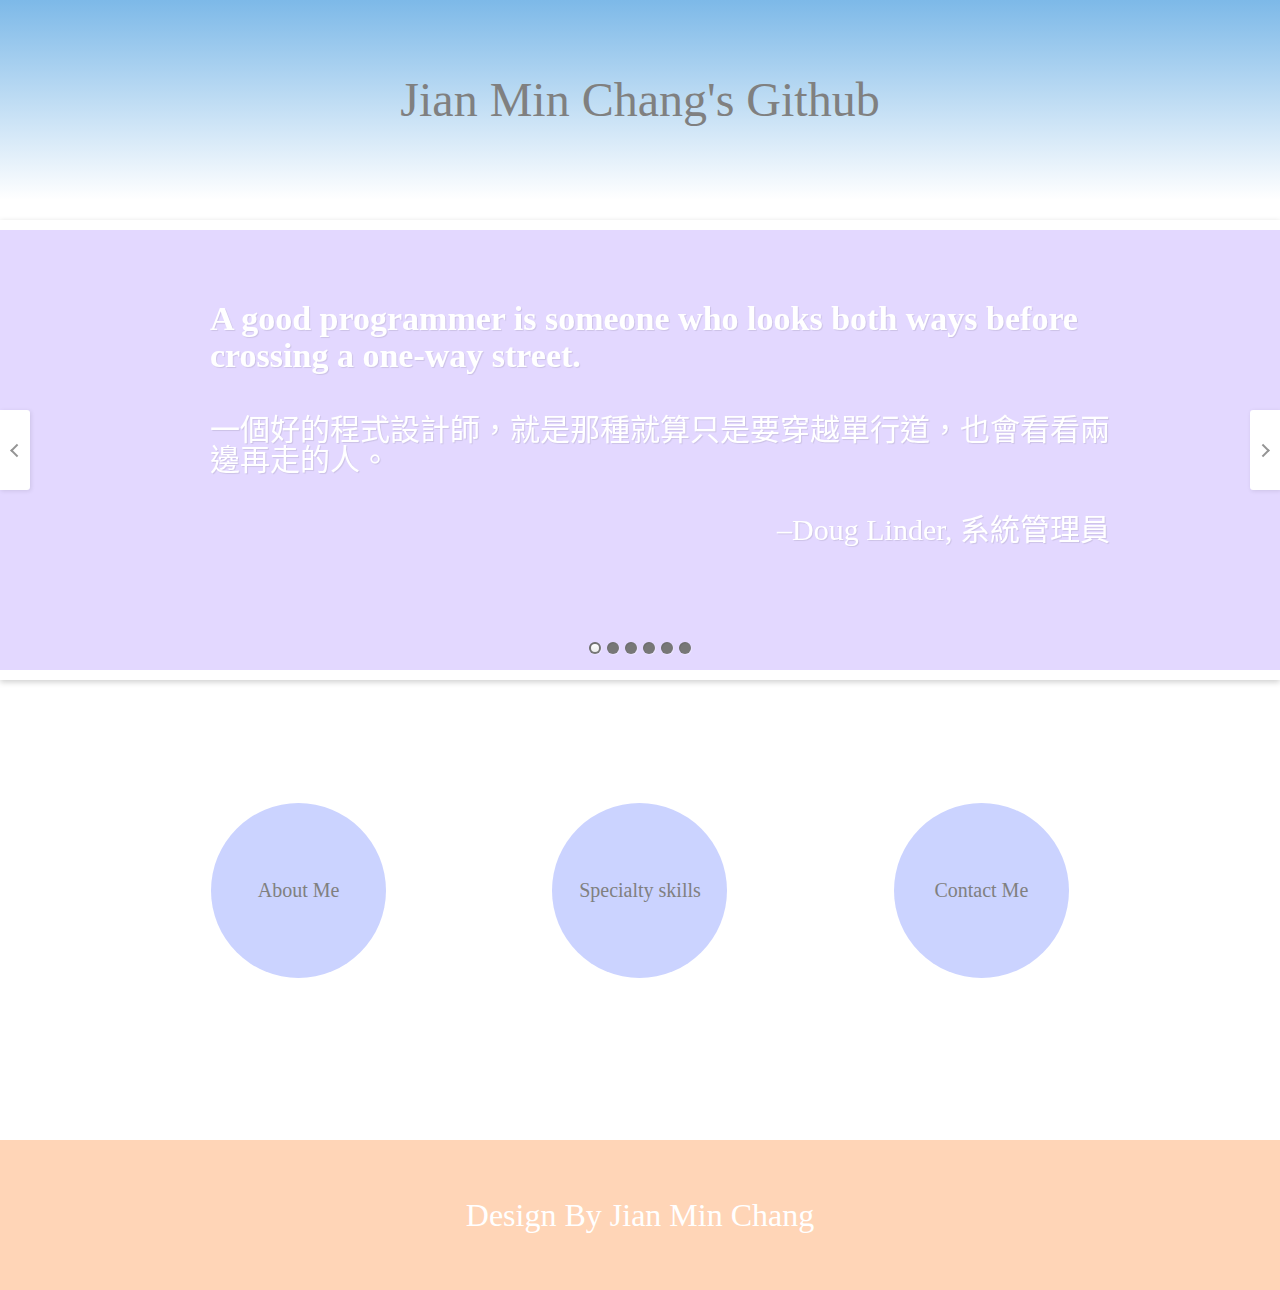
<file: index.html>
﻿<!DOCTYPE html>
<html lang="zh-tw">
<head>
<meta http-equiv="Content-Type" content="text/html; charset=utf-8"/>
    <title>Jian Min Chang's Github</title>
    <link href="css/ResetCSS.css" rel="stylesheet" />
    <link href="css/index.css" rel="stylesheet" />
    <script src="javascript/jquery-1.10.1.min.js"></script>

    <meta name="viewport" content="width=device-width,initial-scale=1.0, user-scalable=yes"/>
    
    <meta name="apple-mobile-web-app-capable" content="yes" />
    <meta name="apple-mobile-web-app-status-bar-style" content="black" />

    <script src="jmpress/js/jmpress.min.js"></script>
    <script src="jmpress/js/jquery.jmslideshow.js"></script>
    <link href="jmpress/css/style_alt.css" rel="stylesheet" />
    <script>
        $(function () {
            $('#jms-slideshow').jmslideshow({
                animation: { transitionDuration: '1s' },
                viewPort: {
                    height: 400,
                    width: 960,
                    maxScale: 1
                },
                fullscreen: true,
                hash: { use: false },
                mouse: { clickSelects: true },
                keyboard: { use: false },
                animation: { transitionDuration: '1s' },
                autoplay: true,
                bgColorSpeed: '1s',
                arrows: true,
                interval: 8000,
            });



        });

    </script>


</head>
<body>
    <header id="header">
        <div id="headercontent" class="box-size-border">
            Jian Min Chang's Github
        </div>
    </header>
    <article id="Content">
        <div id="showpic"  class="jms-slideshow" >
            
            <section id="jms-slideshow" class="jms-slideshow">





                <div class="step" data-color="color-1" data-x="1000" data-y="1000" data-scale="0.2" >
                    <div class="jms-content">
                        <h3>A good programmer is someone who looks both ways before crossing a one-way street. </h3>
                        <p>一個好的程式設計師，就是那種就算只是要穿越單行道，也會看看兩邊再走的人。</p>
                        <p class="text-align-right">–Doug Linder, 系統管理員</p>
                    </div>
                    
                </div>

                <div class="step" data-color="color-2" data-x="2000" data-y="1000"  data-rotate="-20">
                    <div class="jms-content" >
                        <h3>If builders built buildings the way programmers wrote programs, then the first woodpecker that came along would destroy civilization.</h3>
                        <p>如果建設者以開發員寫程式的方法建造建築物，走過來的第一頭啄木鳥會摧毀整個文明。</p>
                        <p class="text-align-right">–Gerald Weinberg</p>
                    </div>
                    
                </div>
                

                <div class="step" data-color="color-3" data-x="3000" data-y="1000" data-scale="0.6">
					<div class="jms-content">
						<h3>Measuring programming progress by lines of code is like measuring aircraft building progress by weight.</h3>
                        <p>用程式的行數來測量編程的進展，相當於用重量來測量飛機建造的進展。</p>
                        <p class="text-align-right">–Bill Gates (Founder of Microsoft)</p>
					</div>

				</div>

                <div class="step" data-color="color-4" data-x="2000" data-y="0" data-scale="0.2">
					<div class="jms-content">
						<h3>The first 90% of the code accounts for the first 90% of the development time. The remaining 10% of the code accounts for the other 90% of the development time.</h3>
                        <p>程式開頭的 90％ 程式碼佔開發時間開頭的 90%，其餘 10％ 的程式碼佔其餘 90％的開發時間。</p>
                        <p class="text-align-right">- Tom Cargill (貝爾實驗室)</p>
					</div>

				</div>


                <div class="step" data-color="color-5" data-x="3500" data-y="2000" data-rotate="-120">
					<div class="jms-content">
						<h3>Besides a mathematical inclination, an exceptionally good mastery of one’s native tongue is the most vital asset of a competent programmer.</h3>
                        <p>除了數學外，精通母語也是一個勝任程式設計師的重要資產。 </p>
                        <p class="text-align-right">–Edsger Dijkstra</p>
					</div>

				</div>

                <div class="step" data-color="color-6" data-x="1500" data-y="1000" data-scale="0.6">
					<div class="jms-content">
						<h3>There are only two kinds of programming languages: those people always bitch about and those nobody uses.</h3>
                        <p>世界上只有兩種程式語言：總是被人罵的、根本沒人用的。</p>
                        <p class="text-align-right">–Bjarne Stroustrup</p>
					</div>

				</div>
            </section>
        </div>
        
        <div id="ShowArea">
            <div class="divtable">
                <div class="divtable-row">
                    <div class="divtable-cell width33p">
                        <div class="divtable" style="margin:0 auto;">
                            <a class="taghref" href="javascript:void(0)">
                                <div class="test1 box-size-border">
                                    About Me
                                </div>
                            </a>
                        </div>
                    </div>
                    <div class="divtable-cell width33p">
                        <div class="divtable" style="margin:0 auto;">
                            <a class="taghref" href="Demo/index.html">
                                <div class="test1 box-size-border">
                                    Specialty skills
                                </div>
                            </a>
                        </div>
                    </div>
                    <div class="divtable-cell width33p">
                        <div class="divtable" style="margin:0 auto;">
                            <a class="taghref" href="mailto:chang19870721@gmail.com?subject=Hello">
                                <div class="test1 box-size-border">
                                    Contact Me
                                </div>
                            </a>
                        </div>
                    </div>
                </div>
            </div>
        </div>
        
    </article>
    <footer id="footer" class="box-size-border">
        <div id="footercontent">
            Design By Jian Min Chang
        </div>
        
    </footer>
</body>
</html>
</file>
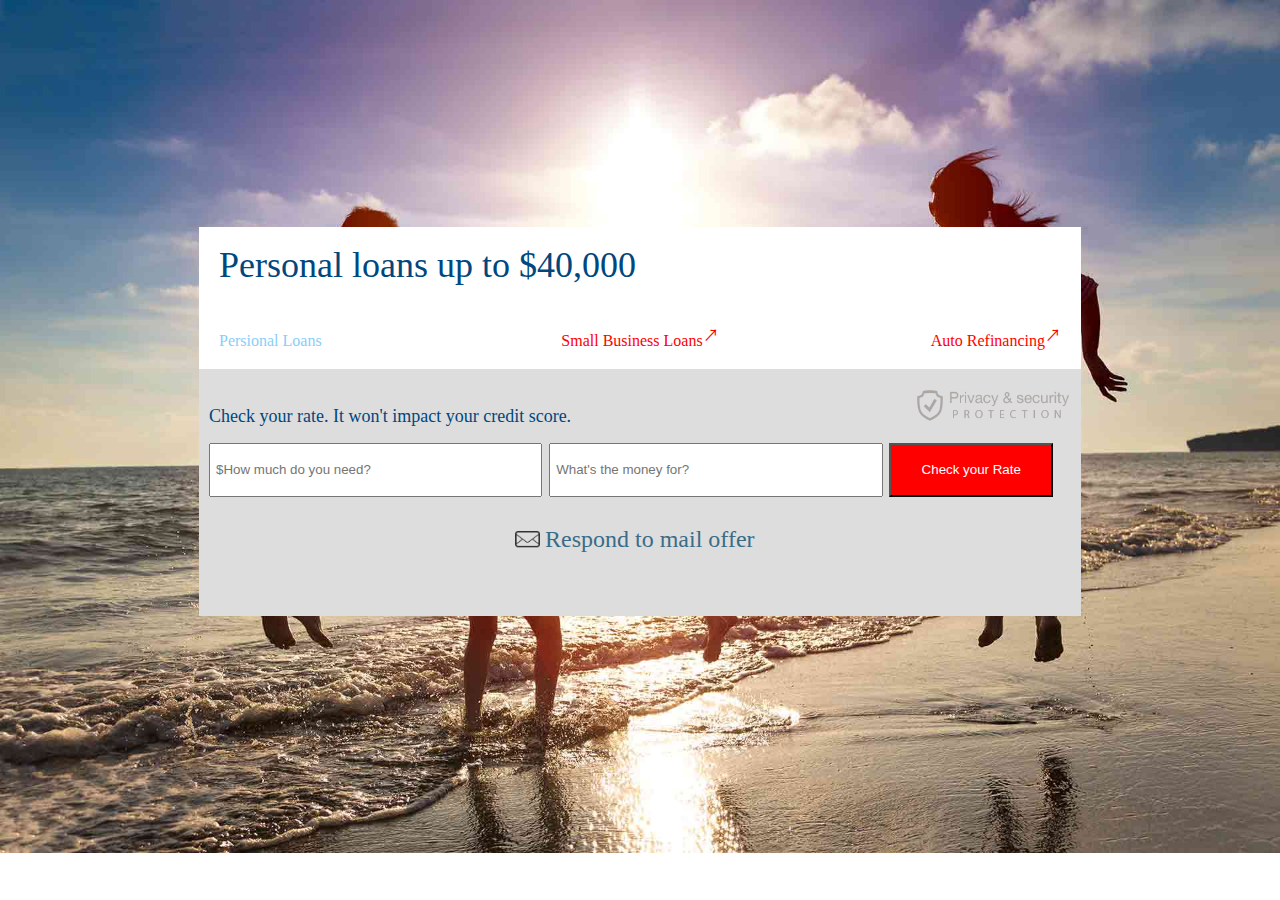
<file: 20181031/UI/index.html>
<!DOCTYPE html>
<html lang="zh-TW">
<head>
    <meta charset="UTF-8">
    <meta name="viewport" content="width=device-width, initial-scale=1.0, maximum-scale=1.0, user-scalable=0" />
    <meta http-equiv="X-UA-Compatible" content="ie=edge">
    <title>Document</title>

    <link rel="stylesheet" href="css/reset.css" />
    <link rel="stylesheet" href="css/index-base.css" />
    <link rel="stylesheet" media="screen and (min-width:721px) and  (max-width:1920px)" href="css/index-720-1920.css" />
    <link rel="stylesheet" media="screen and (min-width:240px) and  (max-width:720px)" href="css/index-240-720.css" />


</head>
<body>
    
    <div  class="content box-sizing">
        
        <div class="title ">
            <div class="font-color">Personal loans up to $40,000</div>
        </div>

        <ul class="item box-sizing">
            <li><a class="link linkactive" href="javascript:void(0);" >Persional Loans</a></li>
            <li><a class="link hint" href="javascript:void(0);">Small Business Loans</a></li>
            <li><a class="link hint" href="javascript:void(0);">Auto Refinancing</a></li>
        </ul>

        <div class="form-content box-sizing">
            <div class="div-row box-sizing">
                <div >
                        <div id="icon-privacy"  class="font-color">Check your rate. It won't impact your credit score. <img src="images/privacy.png" alt="" ></div>
                </div>
            </div>
            <div class="div-row">
                <input class="input-wMax" type="text"  placeholder="$How much do you need?" value="" />
            </div>
            <div class="div-row">
                <input class="input-wMax" type="number" min="0" max="99999999" placeholder="What's the money for?" />
               
            </div>
            <div class="div-row">
                <input class="btn input-wMax" type="button"  value="Check your Rate" />
            </div>
             <div id="icon-mail"><img src="images/email.png" alt=""><a class="link link-blue" href="javascript:void(0);"><span>Respond to mail offer</span></a> </div>
        </div>
    </div>
</body>
</html>
</file>
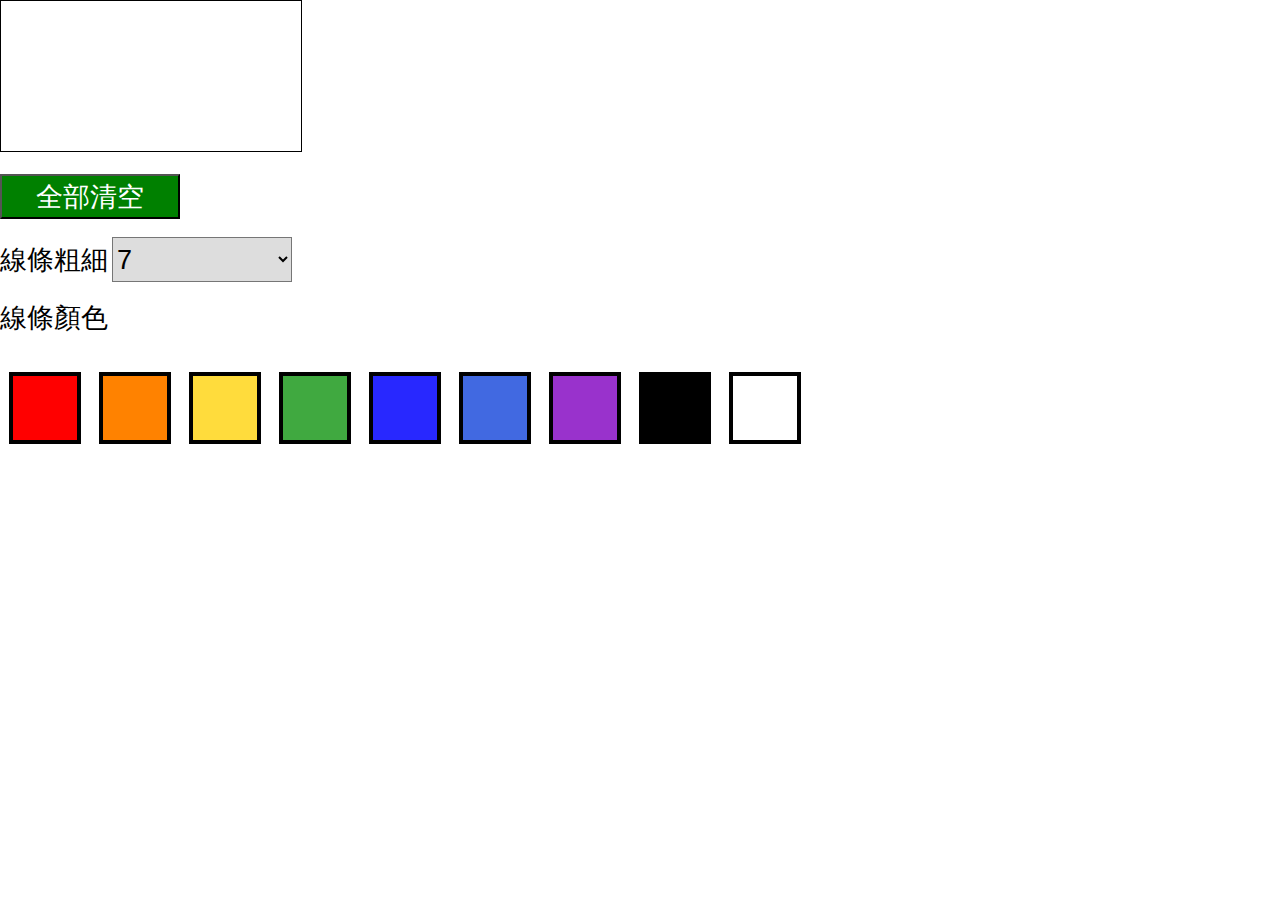
<file: Canvas/小畫家/index.html>
<!DOCTYPE html>
<html lang="zn-TW">
<head>
<meta name="viewport" content="width=device-width, initial-scale=1.0, maximum-scale=1.0, minimum-scale=1.0, user-scalable=no">
	<meta charset="UTF-8">
	<title>Canvas-小畫家</title>
	<script src="http://m.vpon.com/ad_pro/js/jquery-latest.min.js"></script>

	<link rel="stylesheet" type="text/css" href="https://raw.githubusercontent.com/JianMinChang/JianMinChang.github.io/master/css/ResetCSS.css">
	<style type="text/css">

		html,body{
			margin: 0;
			padding: 0;
		}
		.divcolor{
			width:8vh;
			height: 8vh;border: 0.5vh solid #000;
			float: left;
			margin-left: 1vh;
			margin-right: 1vh;
			margin-top: 2vh;
			margin-bottom: 2vh;
		}
		.box-sizing{
			box-sizing: border-box;
		}

	</style>
	
</head>
<body>
	<script type="text/javascript" src="http://jianminchang.github.io/Canvas/%E9%96%83%E9%81%BF%E5%AD%90%E5%BD%88/js/main.min.js"></script>
	<script>
	var a =jlib.ua.getInfo();
	a.IsPC ? jlib.qrcode.get(location.href,320,320).render(): "" ;
</script>

	<canvas id="canvas1" class="box-sizing" style="border: 1px solid #000;"></canvas>
 
<div class="box-sizing" style="width:100%;margin-top: 2vh;">
	<input class="box-sizing" id="btnClearConvas" type="button" value="全部清空" style="width:20vh;height:5vh;background-color: green;color:white;font-size: 3vh;"  /> 
</div>

<div class="box-sizing" style="width:100%;margin-top: 2vh;">
	<label class="box-sizing" style="font-size: 3vh;">線條粗細</label>
	<select class="box-sizing" id="ddllineWidth" style="width:20vh;height:5vh;background-color: #ddd;font-size: 3vh;" >
		<option value="1">1</option>
		<option value="3">3</option>
		<option value="5">5</option>
		<option value="7" selected="selected">7</option>
		<option value="9">9</option>
		<option value="11">11</option>
	</select>
</div>

<div class="box-sizing" style="width:100%;margin-top: 2vh;">
<label class="box-sizing" style="font-size: 3vh;">線條顏色</label>

	<div class="box-sizing" style="width:100%;height:20vh;margin-top: 2vh;">
		<div class="divcolor box-sizing" style="background-color:#FF0000;"></div>
		<div class="divcolor box-sizing" style="background-color:#FF8200;"></div>
		<div class="divcolor box-sizing" style="background-color:#FFDC3C;"></div>
		<div class="divcolor box-sizing" style="background-color:#40A940;"></div>
		<div class="divcolor box-sizing" style="background-color:#2828FF;"></div>
		<div class="divcolor box-sizing" style="background-color:#4169E1;"></div>
		<div class="divcolor box-sizing" style="background-color:#9932CC;"></div>
		<div class="divcolor box-sizing" style="background-color:#000;"></div>
		<div class="divcolor box-sizing" style="background-color:#fff;"></div>
	</div>
</div>

<script type="text/javascript">
	var CanvansObj =function(obj) {
		
		var canvas = document.getElementById(obj.id);
		
		canvas.width= obj.width || 640;
		canvas.height= obj.height || 640;
		var ctx = canvas.getContext("2d");


		var point={ x:0 , y:0};

		var color = "#000";
		var lineWidth = obj.lineWidth ||8;
		var lineColor =  obj.lineColor || "#000";

		var self = {};
		
		var self ={

			
			init : function() {
				canvas.addEventListener("touchstart", self.predraw,false);
				canvas.addEventListener('touchmove', self.draw, false);   
			},
			predraw : function(event) {

				// console.log(event);
				// console.log(event.touches);
				var e = event.touches;
				point.x = e.pageX;
				point.y =e.pageY;

				ctx.lineWidth = lineWidth;
				ctx.strokeStyle = lineColor;
				event.preventDefault();
			},
			draw:function(event) {

				var e = event.touches[0];
				
				self.move(e.pageX,e.pageY);
				event.preventDefault();
			},
			move:function(x,y) {
				ctx.beginPath();
				ctx.moveTo(point.x,point.y);
				ctx.lineTo(x,y);
				ctx.stroke();
				ctx.closePath();
				point={x:x,y:y};
			},
			clear:function() {
					ctx.clearRect(0,0,canvas.width,canvas.height);
			},
			setlineWidth : function(size) {
				lineWidth = size;
			},
			setlineColor : function(color) {
				lineColor = color;
			}
		}
		

		return obj = {
			init : self.init,
			clearCanvas : self.clear,
			setlineWidth : self.setlineWidth,
			setlineColor : self.setlineColor
		}
	}



	jQuery(function() {
		
		var value = window.screen.width - window.screen.height >= 0 ? window.screen.height :window.screen.width;

		var a = new CanvansObj({id:"canvas1" ,width:value-2,height:value-2 });
		a.init();

		jQuery("#btnClearConvas").click(function(e) {
			e.preventDefault();
			e.stopPropagation();

			a.clearCanvas();
		});

		jQuery("#ddllineWidth").change(function(e) {
			e.preventDefault();
			e.stopPropagation();

			a.setlineWidth(jQuery(this).val());
		});


		jQuery(".divcolor").click(function(e) {
			e.preventDefault();
			e.stopPropagation();

			var s = jQuery(this).css("backgroundColor");
			a.setlineColor(s);
		});
	});



</script>



</body>
</html>
</file>
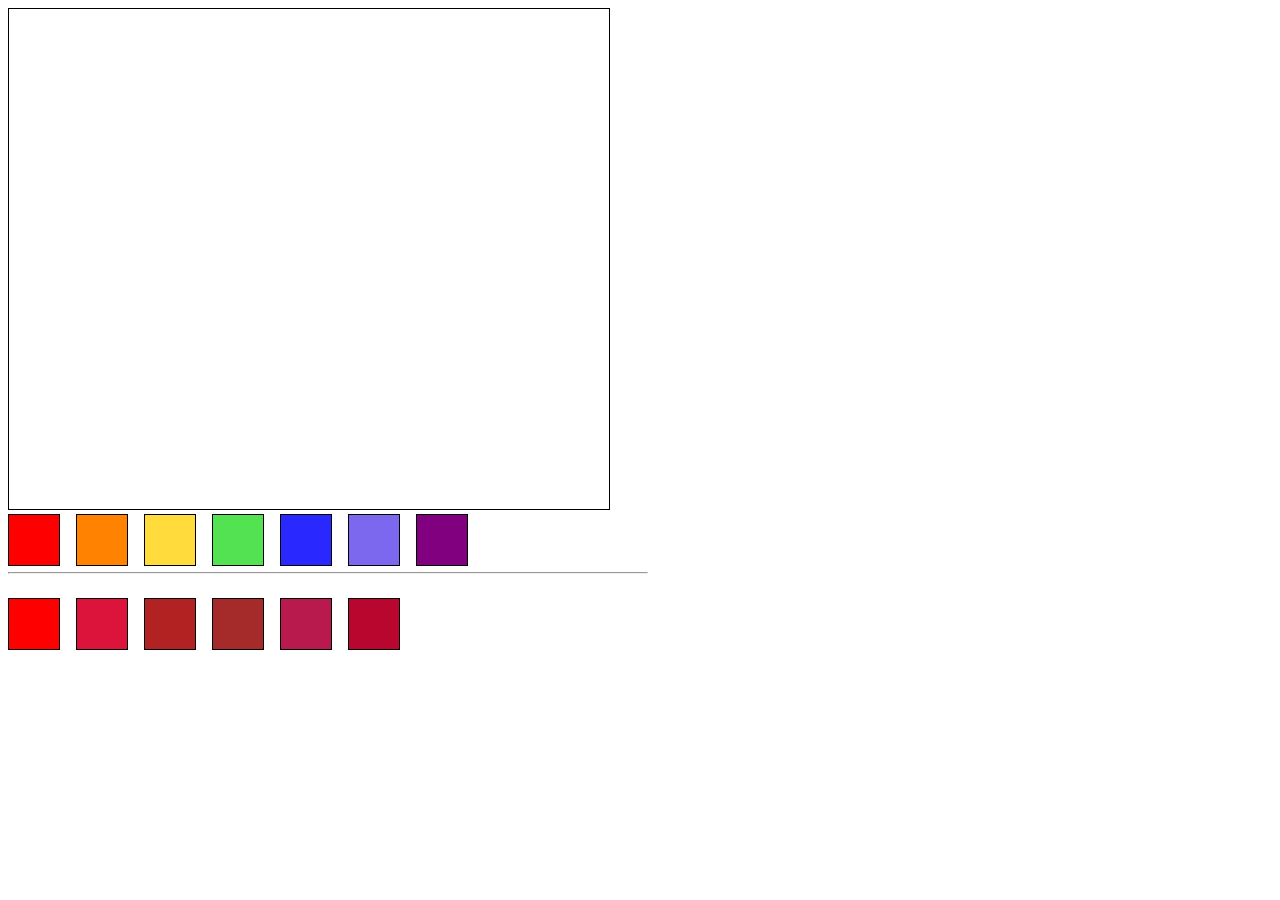
<file: Canvas/著色板/index.html>
<!DOCTYPE html>
<html lang="zn-TW">
<head>
	<meta name="viewport" content="width=640, initial-scale=0.5, maximum-scale=1.0, minimum-scale=0.5, user-scalable=no">
	<meta charset="UTF-8">
	<title>Canvas</title>

	<script src="http://m.vpon.com/ad_pro/js/jquery-latest.min.js"></script>

	<style type="text/css">
		.divcolor{
			width:50px;
			height: 50px;border: 1px solid #000;
			float: left;margin-right: 1em;
		}
		#divColorArea{
			width:640px;height:100px;
		}
		#divColorArea>.divColorTip{
			width:640px;height:50px;
		}
		#divColorArea>.divlist{
			width:640px;height:50px;float: left;margin-top: 1em;
		}


	</style>
</head>
<body>
	<canvas id="canvas1" width="600" height="500" style="border: 1px solid #000;"></canvas>

	<div id="divColorArea" >
		<div class="divColorTip">
			<div class="divcolor colortip" data-group="1" style="background-color:#FF0000;"></div>
			<div class="divcolor colortip" data-group="2" style="background-color:#FF8200;"></div>
			<div class="divcolor colortip" data-group="3" style="background-color:#FFDC3C;"></div>
			<div class="divcolor colortip" data-group="4" style="background-color:#52E252;"></div>
			<div class="divcolor colortip" data-group="5" style="background-color:#2828FF;"></div>
			<div class="divcolor colortip" data-group="6" style="background-color:#7B68EE;"></div>
			<div class="divcolor colortip" data-group="7" style="background-color:#800080;"></div>
		</div>
		<hr />
		<div class="divlist">

			<div class="divcolor colorlist" data-group="1" style="background-color:#FF0000;"></div>
			<div class="divcolor colorlist" data-group="1" style="background-color:#DC143C;" ></div>
			<div class="divcolor colorlist" data-group="1" style="background-color:#B22222;"></div>
			<div class="divcolor colorlist" data-group="1" style="background-color:#A52A2A;"></div>
			<div class="divcolor colorlist" data-group="1" style="background-color:#B91A4D;"></div>
			<div class="divcolor colorlist" data-group="1" style="background-color:#B9062F;"></div>

			<div class="divcolor colorlist" data-group="2" style="background-color:#FF8200;display: none;"></div>
			<div class="divcolor colorlist" data-group="2" style="background-color:#FFBB8C;display: none;"></div>
			<div class="divcolor colorlist" data-group="2" style="background-color:#FF9364;display: none;"></div>
			<div class="divcolor colorlist" data-group="2" style="background-color:#E6A55A;display: none;"></div>
			<div class="divcolor colorlist" data-group="2" style="background-color:#D27D32;display: none;"></div>	
			<div class="divcolor colorlist" data-group="2" style="background-color:#D2691E;display: none;"></div>

			<div class="divcolor colorlist" data-group="3" style="background-color:#FAEB78;display: none;"></div>
			<div class="divcolor colorlist" data-group="3" style="background-color:#E1E100;display: none;"></div>
			<div class="divcolor colorlist" data-group="3" style="background-color:#C4C400;display: none;"></div>
			<div class="divcolor colorlist" data-group="3" style="background-color:#A6A600;display: none;"></div>
			<div class="divcolor colorlist" data-group="3" style="background-color:#8C8C00;display: none;"></div>
			<div class="divcolor colorlist" data-group="3" style="background-color:#737300;display: none;"></div>

			<div class="divcolor colorlist" data-group="4" style="background-color:#52E252;display: none;"></div>
			<div class="divcolor colorlist" data-group="4" style="background-color:#8EFB8E;display: none;"></div>
			<div class="divcolor colorlist" data-group="4" style="background-color:#70F170;display: none;"></div>
			<div class="divcolor colorlist" data-group="4" style="background-color:#63CC63;display: none;"></div>
			<div class="divcolor colorlist" data-group="4" style="background-color:#4AB34A;display: none;"></div>	
			<div class="divcolor colorlist" data-group="4" style="background-color:#228B22;display: none;"></div>


			<div class="divcolor colorlist" data-group="5" style="background-color:#5ABEFF;display: none;"></div>
			<div class="divcolor colorlist" data-group="5" style="background-color:#50C8FF;display: none;"></div>
			<div class="divcolor colorlist" data-group="5" style="background-color:#3296D7;display: none;"></div>
			<div class="divcolor colorlist" data-group="5" style="background-color:#50B4F5;display: none;"></div>
			<div class="divcolor colorlist" data-group="5" style="background-color:#3232FF;display: none;"></div>	
			<div class="divcolor colorlist" data-group="5" style="background-color:#2828CD;display: none;"></div>

			<div class="divcolor colorlist" data-group="6" style="background-color:#7B68EE;display: none;"></div>
			<div class="divcolor colorlist" data-group="6" style="background-color:#D5C2EE;display: none;"></div>
			<div class="divcolor colorlist" data-group="6" style="background-color:#B4B4FF;display: none;"></div>
			<div class="divcolor colorlist" data-group="6" style="background-color:#7878FF;display: none;"></div>
			<div class="divcolor colorlist" data-group="6" style="background-color:#6464FF;display: none;"></div>	
			<div class="divcolor colorlist" data-group="6" style="background-color:#52478B;display: none;"></div>

			<div class="divcolor colorlist" data-group="7" style="background-color:#EE82EE;display: none;"></div>
			<div class="divcolor colorlist" data-group="7" style="background-color:#C65AC6;display: none;"></div>
			<div class="divcolor colorlist" data-group="7" style="background-color:#C65FF9;display: none;"></div>
			<div class="divcolor colorlist" data-group="7" style="background-color:#AD19EC;display: none;"></div>
			<div class="divcolor colorlist" data-group="7" style="background-color:#941494;display: none;"></div>	
			<div class="divcolor colorlist" data-group="7" style="background-color:#800080;display: none;"></div>
		</div>
	</div>
		
	<script type="text/javascript">

		picObjArray=[];

		pointLeaveArray=[];

		NextColor ="white";

		var centerPoint = {x:300,y:200,r:100 };

		function drawCircal (x,y,r) {
			var x = x;
			var y = y;
			var r = r;
			this.color ="white";

			this.getCenter = function() {
				return {x:x,y:y,r:r};
			}
			this.IsTouch =function(x,y) {
				var o = this.getCenter();

				return  Math.sqrt( Math.abs(x- o.x)* Math.abs(x- o.x) + Math.abs(y- o.y)*Math.abs(y- o.y))<r;
			}


			this.draw = function(ctx) {
				var canvas = document.getElementById(ctx);
			  if (canvas.getContext){
			    var ctx = canvas.getContext('2d');

			    var o = this.getCenter();

			    // Filled triangle
			    // 
			    ctx.beginPath();
    			ctx.arc(o.x,o.y,o.r,0,Math.PI*2,true);
			    ctx.globalCompositeOperation ="source-over";
			    ctx.lineWidth=10;
			    ctx.strokeStyle = "black";
			   	ctx.stroke();
			   	ctx.fillStyle =this.color;
				  ctx.fill();
			    ctx.closePath();
				}
			}
		}

		function drawRect (x,y,w,h) {
			var x = x;
			var y = y;
			var w =w;
			var h =h;
			
			this.color = "white";

			this.getObjPosition = function (){
				return { x: x , y : y, w : w ,h : h };
			}

			this.IsTouch = function(x,y) {
				var o = this.getObjPosition();
				return ((x-o.x)>0 ) &&  ((x - (o.x+o.w))<0) && ((y-o.y)>0) && ((y-(o.y+h))<0);
			}

			this.draw = function(ctx) {
				var canvas = document.getElementById(ctx);
			  if (canvas.getContext){
			    var ctx = canvas.getContext('2d');
			    var o = this.getObjPosition();
			    ctx.beginPath();
			    ctx.lineWidth=10;
			    ctx.strokeStyle = "black";
			    ctx.globalCompositeOperation ="destination-over";

			    ctx.strokeRect(o.x,o.y,o.w,o.h);
			    ctx.fillStyle =this.color;
				  ctx.fillRect(o.x,o.y,o.w,o.h);
			    ctx.closePath();
				}
			}
		}

		function PicInit () {

			var o1 = new drawCircal(centerPoint.x,centerPoint.y,centerPoint.r);
			picObjArray.push(o1);

			for(arr in picObjArray){
				picObjArray[arr].draw("canvas1");
			}
		}

	// canvas 滑鼠偵測位置事件 Touch偵測位置事件
		function canvasTouchinit() {
		  var touchzone = document.getElementById("canvas1");
		  touchzone.addEventListener("touchstart", touchHandler, false);
		  touchzone.addEventListener("mousedown", getPosition, false);
		  PicInit();
		}

		function getPosition(event){
		  var x = event.x;
		  var y = event.y;
		  var canvas = document.getElementById("canvas1");

		  x -= canvas.offsetLeft;
		  y -= canvas.offsetTop;
		  canvasChange(x,y);
		}

		function touchHandler(event) {
		  canvasChange(event.touches[0].pageX,event.touches[0].pageY);
		}

		function canvasChange(x,y) {

			var a = document.getElementById("canvas1");
			var ctx = a.getContext("2d");
			ctx.clearRect(0,0,600,600);

			for(arr in picObjArray){

				if (picObjArray[arr].IsTouch(x,y)) {
					picObjArray[arr].color = NextColor;
					
				};
				picObjArray[arr].draw("canvas1");
			}
		}


	  var  circulPost =function  (centerX,centerY,r,route) {
				var x=y=0;
				var rad = Math.PI/180*route;

				x = centerX+r*Math.cos(rad);
				y = centerY+r*Math.sin(rad);

				return {x:x , y:y};
		};


		(function  () {
			
			function drawObjCirculHalf (x,y,r,s,e,c) {
				
				var x= x;
				var y=y;
				var r=r;
				var start=s;
				var end=e;
				var c = c;

				this.color="white";

				this.getCenter =function() {
					return {x:x,y:y,r:r};
				}

				this.IsTouch =function(x,y) {
					var o = this.getCenter();
					var  bool = Math.sqrt( Math.abs(x- o.x)* Math.abs(x- o.x) + Math.abs(y- o.y) *Math.abs(y- o.y))<r;
					
					var boo2 = Math.sqrt( Math.abs(x- centerPoint.x)* Math.abs(x- centerPoint.x) + Math.abs(y- centerPoint.y) *Math.abs(y- centerPoint.y))< (centerPoint.r);
					
					
					return  bool==true && boo2==false;
				}

				this.draw= function(ctx,start,end) {

					var canvas = document.getElementById(ctx);
			
				  if (canvas.getContext){
				    var ctx = canvas.getContext('2d');
			 			ctx.beginPath();
			 			ctx.lineWidth=10;
	    			ctx.strokeStyle = "black";
	    			ctx.arc(x,y,r,s,e,true);
						ctx.stroke();
						ctx.fillStyle =this.color;
						ctx.globalCompositeOperation ="destination-over";
					  ctx.fill();
				  }
				}

			}


				function drawObjleaves (x,y,r,s,e,i,g) {
				
						var x= x;
						var y=y;
						var r=r;
						var start=s;
						var end=e;
						var g =g;
						var index=i;

						this.color="white";

						this.getCenter =function() {
							return {x:x,y:y,r:r,g:g , index:index};
						}

						this.IsTouch =function(x,y) {
							var isMatch = false;

							var tmpthis = this.getCenter();
							var  bool = Math.sqrt( Math.abs(x- tmpthis.x)* Math.abs(x- tmpthis.x) + Math.abs(y- tmpthis.y) *Math.abs(y- tmpthis.y))<r;
							
							
							for (var i = 0,max=pointLeaveArray.length; i <max ; i++) {
								if (pointLeaveArray[i].getCenter().index != tmpthis.index  && parseInt(pointLeaveArray[i].getCenter().g) == parseInt(this.getCenter().g) ) {

									var o =pointLeaveArray[i].getCenter();
									isMatch =Math.sqrt( Math.abs(x- o.x)* Math.abs(x- o.x) + Math.abs(y- o.y) *Math.abs(y- o.y))<r;
								}
							}
							
							return bool && isMatch;
						}

						this.draw= function(ctx) {

							var canvas = document.getElementById(ctx);
					
						  if (canvas.getContext){
						    var ctx = canvas.getContext('2d');
					 			ctx.beginPath();
					 			
			    			ctx.strokeStyle = "black";
			    			ctx.arc(x,y,r,s,e,true);
								ctx.stroke();

								var changeDeg =function(value) {
									value = (180/Math.PI)*value;

									return value;
								}

								var izx = changeDeg(s);
								var izy = changeDeg(e);

								var deg = Math.abs(Math.abs(izx) -Math.abs(izy));

								function getNewPoint(x,y,r,deg) {
									var  starX  = x+r*Math.cos((Math.PI/180)*deg);
									var  starY  = y+r*Math.sin((Math.PI/180)*deg);
									return { x:starX ,y:starY };
								}
								var a10x = new getNewPoint(x,y,r,izx);
								var a10y = new getNewPoint(x,y,r,izy);

								ctx.moveTo(a10x.x,a10x.y);
								ctx.lineTo(a10y.x,a10y.y);

								ctx.stroke();
							
								ctx.fillStyle =this.color;
								ctx.globalCompositeOperation ="destination-over";
						    ctx.fill();
						  }
						}
				}


			var max = 6;
			
			var deg = 360/max;

			var trad = function  (deg) {
				return Math.PI/180*deg;
			};

			
			var o1 = circulPost(centerPoint.x,centerPoint.y,centerPoint.r,0*360/max); 
			var h1 = new drawObjCirculHalf(o1.x,o1.y,50, trad(105) , trad(255));


			var o2 = circulPost(centerPoint.x,centerPoint.y,centerPoint.r,1*360/max); 
			var h2 = new drawObjCirculHalf(o2.x,o2.y,50, trad(170) , trad(310));


			var o3 = circulPost(centerPoint.x,centerPoint.y,centerPoint.r,2*360/max); 
			var h3 = new drawObjCirculHalf(o3.x,o3.y,50, trad(230) , trad(370));

			var o4 = circulPost(centerPoint.x,centerPoint.y,centerPoint.r,3*360/max); 
			var h4 = new drawObjCirculHalf(o4.x,o4.y,50, trad(290) , trad(430));

			var o5 = circulPost(centerPoint.x,centerPoint.y,centerPoint.r,4*360/max); 
			var h5 = new drawObjCirculHalf(o5.x,o5.y,50, trad(350) , trad(490));


			var o6 = circulPost(centerPoint.x,centerPoint.y,centerPoint.r,5*360/max); 
			var h6 = new drawObjCirculHalf(o6.x,o6.y,50, trad(410) , trad(540));

			var a1 = new drawRect(285,302,30,298);

			var pa1 = new drawObjleaves(468,460,150,trad(-80),trad(180),0,0);
			var pa2 = new drawObjleaves(344,314,150,trad(100),trad(0),1,0);
			var pa3 = new drawObjleaves(130,498,150,trad(0),trad(270),2,1);
			var pa4 = new drawObjleaves(280,350,150,trad(180),trad(90),3,1);

			//葉子的陣列
			pointLeaveArray.push(pa1);
			pointLeaveArray.push(pa2);
			pointLeaveArray.push(pa3);
			pointLeaveArray.push(pa4);

			//所有物件的陣列
			picObjArray.push(h1);
			picObjArray.push(h2);
			picObjArray.push(h3);
			picObjArray.push(h4);
			picObjArray.push(h5);
			picObjArray.push(h6);

			picObjArray.push(a1);

			picObjArray.push(pa1);
			picObjArray.push(pa2);
			picObjArray.push(pa3);
			picObjArray.push(pa4);

		})();

		jQuery(function() {
			canvasTouchinit();

			jQuery(".colorlist").click(function(e) {
				e.preventDefault();
				e.stopPropagation();
				
				NextColor = jQuery(this).css("backgroundColor");
			});


			jQuery(".colortip").click(function(e) {
				e.preventDefault();
				e.stopPropagation();

				var t = jQuery(this).attr("data-group");

				jQuery(".colorlist").each(function() {
					if (t != jQuery(this).attr("data-group")) {
						jQuery(this).hide();
					}
					else{
						jQuery(this).show();
					}
				});

			});
		});
		

	</script>
</body>
</html>
</file>
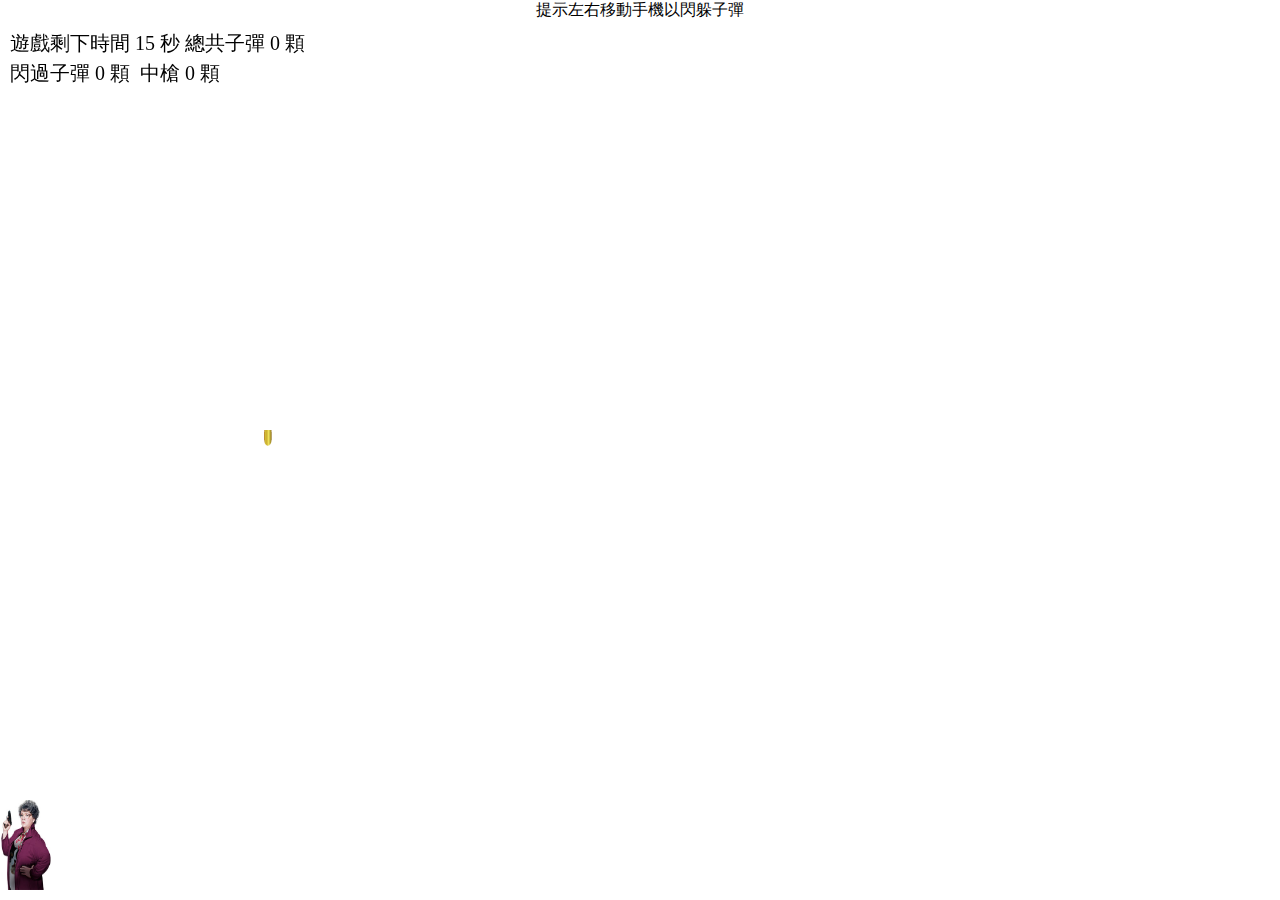
<file: Canvas/閃避子彈/index.html>
<!DOCTYPE html>
<html lang="zn-TW">
<head>
	<meta charset="UTF-8">
	<meta name=viewport content="width=device-width, initial-scale=1">
	<!-- <meta name="viewport" content="width=device-width; initial-scale=0.5; maximum-scale=1.0; minimum-scale=1.0; user-scalable=no;" /> -->
	<title>Document</title>
	<style type="text/css">
		html,body{
			margin:  0px;
			padding: 0px;
			width:100%;
			height:auto;
		}
		
		.box-sizing{
			-webkit-box-sizing: border-box;
     	-moz-box-sizing: border-box;
      box-sizing: border-box;
		}
		.divbackground{
			width:100%;
			height: 100%;
			position: absolute;
			/*background-image: url(images/bg.png);*/
			z-index: 100;
		}
		.canvas1{
			width: 100%;
			height: 100%;
			position: absolute;
			top: 0;
			z-index: 9999;
		}
	</style>
</head>
<body>



<div style="margin: 0 auto;" class="box-sizing">
	<div class="divbackground">
		<div style="text-align: center;">提示左右移動手機以閃躲子彈</div>
		
	</div>
	<div class="canvas1">
		<canvas id="canvas1" class="box-sizing canvas1">
			
		</canvas>
	</div>
</div>

<script type="text/javascript" src="js/gyro.min.js"></script>
<script type="text/javascript" src="js/games.js"></script>
<script type="text/javascript" src="js/main.min.js" ></script>
<script>
	var a =jlib.ua.getInfo();
	a.IsPC ? jlib.qrcode.get(location.href,480,480).render(): "" ;
</script>
</body>
</html>
</file>
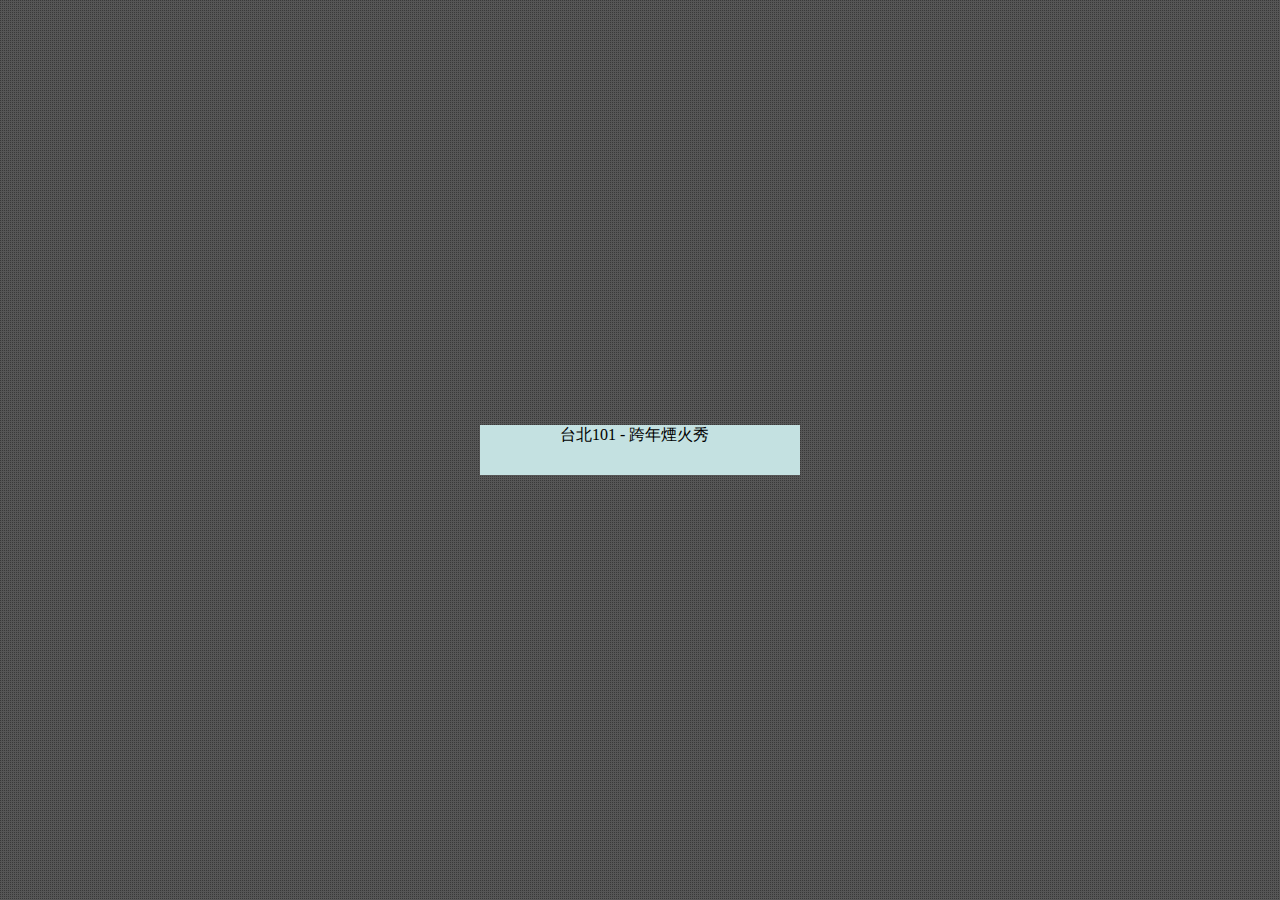
<file: App/Demo/Banner/Banner_lbs.html>
<!doctype html>
<html>
<head>
<meta charset="utf-8"/>
<meta name="viewport" content="width=device-width, maximum-scale=1, user-scalable=no" /> 
<!--以上勿動 -->
<title>Test</title>
<style type="text/css">
body { margin:0 ; padding:0; background: url("[data-uri]") ; background-size:4px 4px}
img { border:none; vertical-align:top}
#container {
	width:320px;
	height:50px;
	position:absolute;
	left:50%;top:50%;
	margin:-25px auto auto -160px;
	overflow:hidden;
	background-color:#C4E1E1;
	background-size:320px 50px;
}

#container div{
	width: 100%;
	height: 100%;


	-webkit-animation-iteration-count: infinite;
	-o-animation-iteration-count: infinite;
	animation-iteration-count: infinite;

	-webkit-animation-timing-function: linear;
	-o-animation-timing-function: linear;
	animation-timing-function: linear;

	-webkit-animation-duration: 6s;
	-o-animation-duration: 6s;
	animation-duration: 6s;
}


#cu1 {
  -webkit-animation: cu1;
  animation:  cu1;
}


#cu2 {
  -webkit-animation:  cu2;
  animation: cu2;
}

#cu2>div{
	width: 100%;
	height:100%;
	margin-top:10px;
	margin-left: 20px;
}

#cu3{
	 -webkit-animation:  cu3;
  animation: cu3;

}

#nolbs{
	width: 100%;height: 100%;display: block;
	padding-top: 5px;
}
#lbs{
	width: 100%;height: 100%;display: none;
}

@-webkit-keyframes cu1 {
  0% { -webkit-transform: translateY(0px);opacity: 0}
  5% { -webkit-transform: translateY(0px);opacity: 1}
  50% { -webkit-transform: translateY(-50px);opacity: 1}
  100% { -webkit-transform: translateY(-50px);opacity: 0 }
}

@keyframes cu1 {
  0% { -webkit-transform: translateY(0px);opacity: 1}
  5% { -webkit-transform: translateY(0px);opacity: 1}
  50% { -webkit-transform: translateY(-50px);opacity: 1}
  100% { -webkit-transform: translateY(-50px);opacity: 0 }
}


@-webkit-keyframes cu2 {
  0% { -webkit-transform: translateY(-50px);opacity: 0}
  50% { -webkit-transform: translateY(-50px);opacity: 0}
  55% { -webkit-transform: translateY(-50px);opacity: 1}
  100% { -webkit-transform: translateY(-100px;);opacity: 1 }
}

@keyframes cu2 {
  0% { transform: translateY(-50px);opacity: 0}
  50% { transform: translateY(-50px);opacity: 1}
  55% { transform: translateY(-50px);opacity: 1}
  100% { transform: translateY(-100px);opacity: 1 }
}


@-webkit-keyframes cu3 {
  0% { -webkit-transform: translateY(-100px);opacity: 0}
  50% { -webkit-transform: translateY(-100px);opacity: 0}
  80% { -webkit-transform: translateY(-100px);opacity: 1}
  100% { -webkit-transform: translateY(-100px;);opacity: 1 }
}

@keyframes cu3 {
  0% { transform: translateY(-100px);opacity: 0}
  50% { transform: translateY(-100px);opacity: 0}
  80% { transform: translateY(-100px);opacity: 1}
  100% { transform: translateY(-100px);opacity: 1 }
}
</style>
<script src="//code.jquery.com/jquery-1.11.3.min.js"></script>

</head>

<body>

	<div id="container">
	  
	  <div id="cu1">
	  	<div style="margin-left: 80px;">台北101 - 跨年煙火秀</div>
	  </div>
	  <div id="cu2">

	  	<div id="nolbs">
	  		<span>璀璨煙火共度跨年夜</span>
	  	</div>
	  	<div id="lbs" >
	  		<span>你和台北101的距離為:</span><span id="distance" style="color:red;"></span><span id="t" style="color:red;">m</span>
	  	</div>
	  	
	  </div>
		
		<div id="cu3">
			
				<div style="margin-left:50px;color:red;"> Happy New Year!!!</div>
			
		</div>
	  
	</div>

<script type="text/javascript">


	window.onload =function() {


		var ulat =getQueryString("u_lat");
		var ulon =getQueryString("u_lon");
		var plat =25.033493;
		var plon =121.564101;

			nearest = 1000;

		//拆解URL
		function getQueryString (paramName) {
		paramName = paramName .replace(/[[]/,"\[").replace(/[]]/,"\]");
		var reg = "[\?&]"+paramName +"=([^&#]*)";
		var regex = new RegExp( reg );
		var regResults = regex.exec(window.location.href);
		if( regResults == null ) {
		return "";
		} else {
		return regResults[1];
		}
		}




		function Rad(d){
		return d*Math.PI / 180.0;
		};

		function GetDistance(lat1,lng1,lat2,lng2){

		var radLat1 = Rad(lat1);
		var radLat2 = Rad(lat2);
		var a = radLat1 - radLat2;
		var b = Rad(lng1) - Rad(lng2);
		var s = 2*Math.asin(Math.sqrt(Math.pow(Math.sin(a/2),2) + Math.cos(radLat1)*Math.cos(radLat2)*Math.pow(Math.sin(b/2),2)));
		s = s*6378.137 ;
		s = Math.round(s*10000) / 10000; //输出为公里
		return s;

		};

		var num =0;


		if (ulat!="" && ulon!="" && plon!="" && plat!="") {
			num = GetDistance(ulat,ulon,plat,plon);
			num=Math.round(num*1000);

			if (num>1000 ||num < 0) {
				jQuery("#lbs").hide();
				jQuery("#nolbs").show();
			}
			else{
				jQuery("#distance").html(num);
				jQuery("#lbs").show();
				jQuery("#nolbs").hide();
				
			}

			console.log(num);

		}
		else{
			jQuery("#lbs").hide();
			jQuery("#nolbs").show();
		}



		jQuery("#container").click(function(e) {
			e.stopPropagation();
			e.preventDefault();


			JCSdk.openbrowser("http://www.taipei-101.com.tw/");
		});
	}


</script>
</body>
</html>
</file>
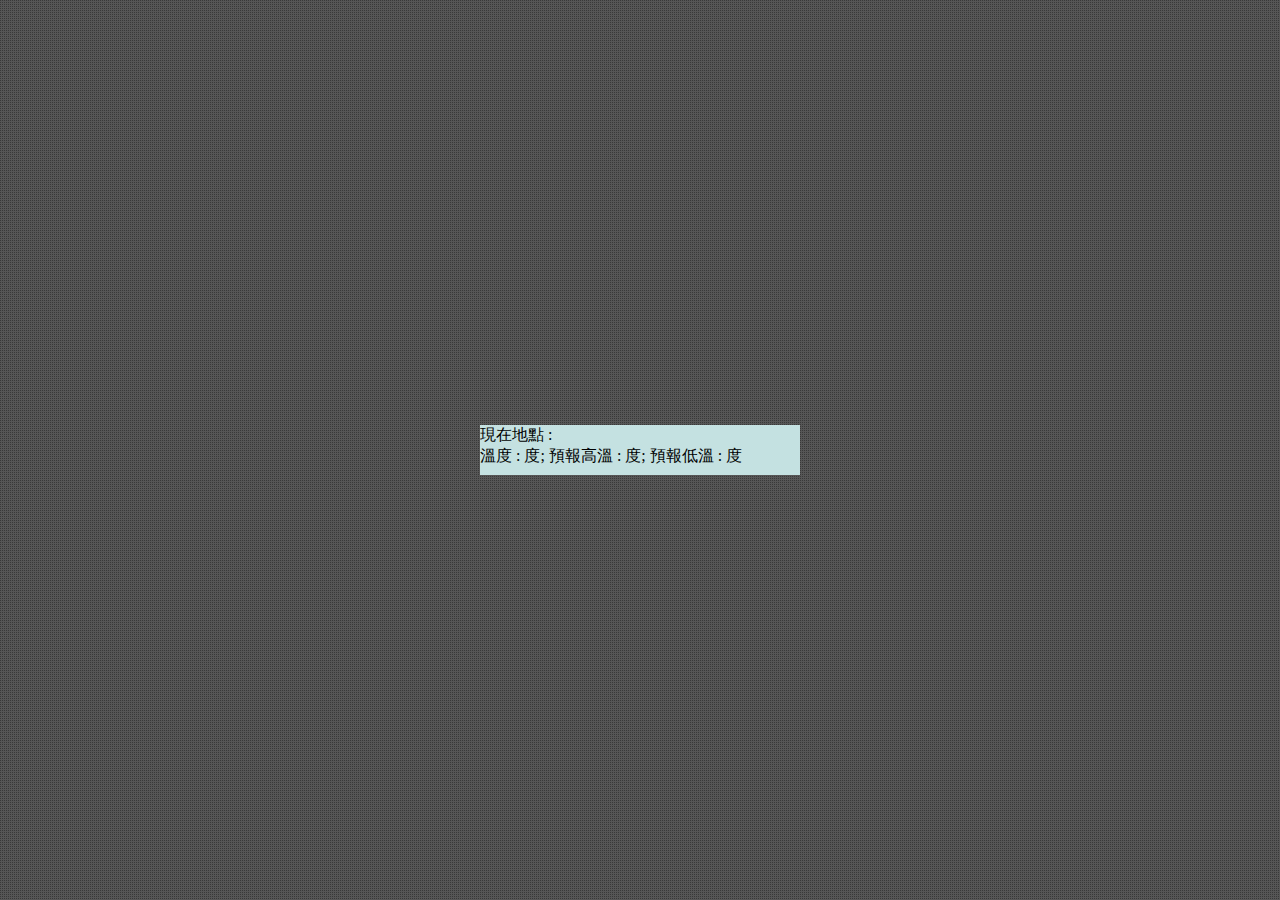
<file: App/Demo/Banner/Banner_temperature.html>
<!doctype html>
<html>
<head>
<meta charset="utf-8"/>
<meta name="viewport" content="width=device-width, maximum-scale=1, user-scalable=no" /> 
<!--以上勿動 -->
<title>Test</title>
<style type="text/css">
body { margin:0 ; padding:0; background: url("[data-uri]") ; background-size:4px 4px}
img { border:none; vertical-align:top}
#container {
	width:320px;
	height:50px;
	position:absolute;
	left:50%;top:50%;
	margin:-25px auto auto -160px;
	overflow:hidden;
	background-color:#C4E1E1;
	background-size:320px 50px;
}

#container div{
	
}

</style>
<script src="//code.jquery.com/jquery-1.11.3.min.js"></script>
</head>

<body>

	<div id="container">
	  
		<div>
				<label> 現在地點 :</label><span id="span_location"></span>
				<br />
				<label> 溫度 :</label><span id="span_nowtemp"></span><label> 度;</label>
				<label> 預報高溫 :</label> <span id="span_hightemp"></span><label>度;</label>	
				<label> 預報低溫 :</label> <span id="span_lowtemp"></span><label>度</label>	
		</div>

	</div>

	<script type="text/javascript">
		//拆解URL
		function getQueryString (paramName) {
		paramName = paramName .replace(/[[]/,"\[").replace(/[]]/,"\]");
		var reg = "[\?&]"+paramName +"=([^&#]*)";
		var regex = new RegExp( reg );
		var regResults = regex.exec(window.location.href);
		if( regResults == null ) {
		return "";
		} else {
		return regResults[1];
		}
		}



		function getuserLocation(lat,lon,callbackfunction) {
			 		

			 		if (lat=="" || lon =="" ) {
			 			callbackfunction("2306179");
			 		}
			 		else{
			   		var woeid="";
			   
				    var userlocation=lat+","+lon;
				    var getwoeidurl="http://query.yahooapis.com/v1/public/yql?q=select%20woeid%20from%20geo.placefinder%20where%20text=%22"+userlocation+"%22%20and%20gflags=%22R%22&format=json";

				    jQuery.getJSON(getwoeidurl,function(data){
				    	
				    	if(data.query.count=1){
				      	woeid=data.query.results.Result.woeid;
				    	}
				    	else{
					      woeid="2306179";
				     	}
				     	callbackfunction(woeid);
				    });
			  	}
			}
			  
			


			function ShowWeather(w){
    		jQuery.getJSON("http://query.yahooapis.com/v1/public/yql?q=select%20*%20from%20weather.forecast%20where%20woeid="+w+"&format=json",function(data){  
    			console.log(data);

    			var post =data.query.results.channel.location;
    			console.log(post);

    			var condition = data.query.results.channel.item.condition;
    			console.log(condition);

    			var tomorrow = data.query.results.channel.item.forecast;
    			console.log(tomorrow);


    			var x = data.query.results.channel.item.forecast[0];
    			console.log("high=" + change1(x.high), "low="+change1(x.low));
    			
    			jQuery("#span_location").html(post.country+" " + post.city);
    			jQuery("#span_nowtemp").html(change1(condition.temp));
    			jQuery("#span_hightemp").html(change1(tomorrow[0].high));
    			jQuery("#span_lowtemp").html(change1(tomorrow[0].low));
    			
    		});
    	}

    	function change1 (x) {
    		return Math.round((x-32)*5/9);
    	}

  	jQuery(function() {


  			var ulat =getQueryString("u_lat");
				var ulon =getQueryString("u_lon");

				ulat = ulat==0.0 || ulat=="" ? 25.033408: ulat;
				ulon = ulon==0.0 || ulon=="" ?  121.564099: ulon;


    		getuserLocation(ulat,ulon,function(w){
    			ShowWeather(w);
    		});


    		jQuery("#container").click(function(e) {
					e.stopPropagation();
					e.preventDefault();

					
					JCSdk.openbrowser("http://www.cwb.gov.tw/");
				});
  	});




	</script>
</body>
</html>
</file>
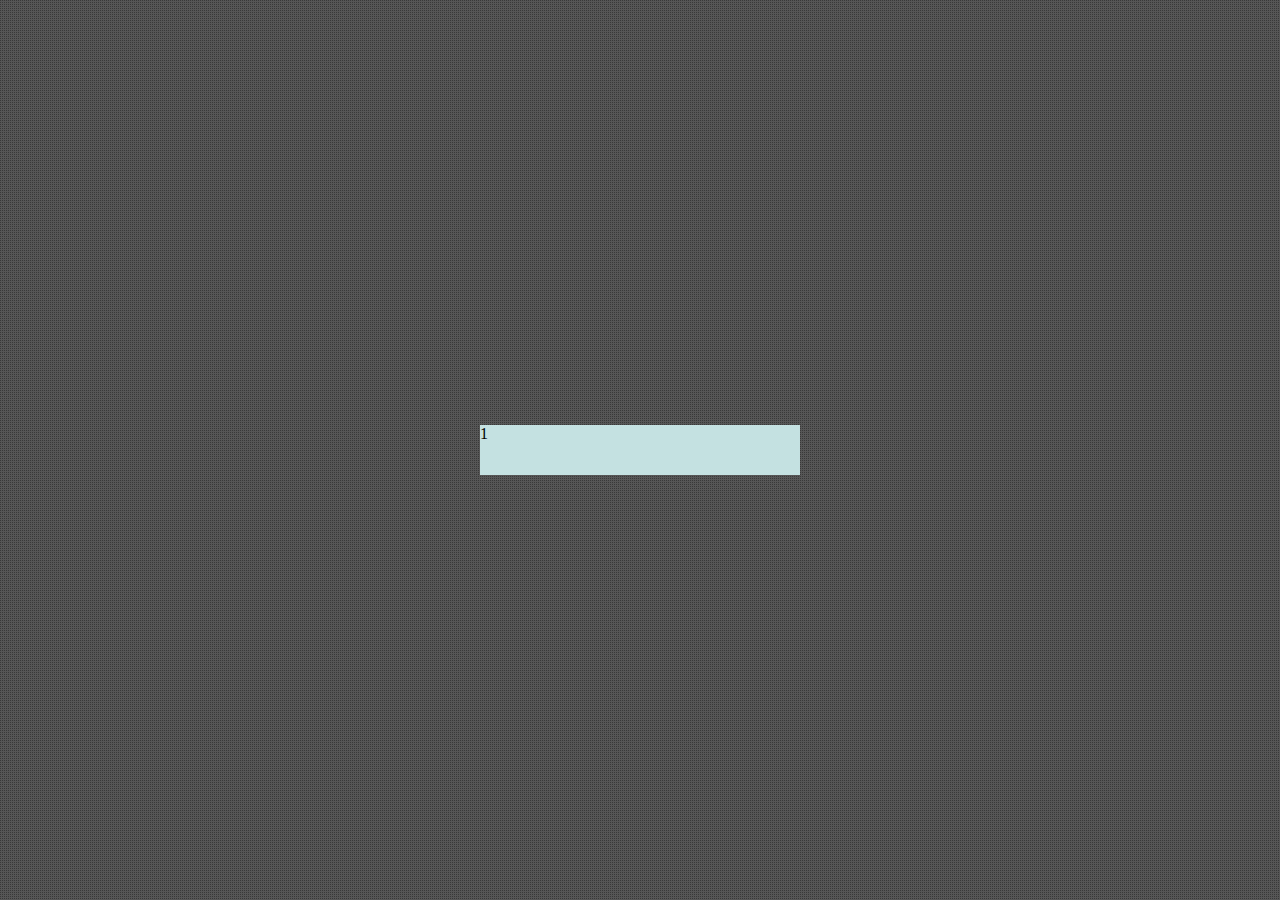
<file: App/Demo/Banner/bannerTest.html>
﻿<!doctype html>
<html>
<head>
<meta charset="utf-8"/>
<meta name="viewport" content="width=device-width, maximum-scale=1, user-scalable=no" /> 
<!--以上勿動 -->
<title>Test</title>
<style type="text/css">
body { margin:0 ; padding:0; background: url("[data-uri]") ; background-size:4px 4px}
img { border:none; vertical-align:top}
#container {
	width:320px;
	height:50px;
	position:absolute;
	left:50%;top:50%;
	margin:-25px auto auto -160px;
	overflow:hidden;
	background-color:#C4E1E1;
	background-size:320px 50px;
}

#container div{
	
}

</style>
<script src="//code.jquery.com/jquery-1.11.3.min.js"></script>
</head>

<body>

	<div id="container">
	  
		<span>1</span>

	</div>

	<script type="text/javascript">

		jQuery(function() {
			jQuery("#container").click(function(e) {
				e.stopPropagation();
				e.preventDefault();

				
				JCSdk.openbrowser("http://tw.yahoo.com");
			});
		});  
	</script>
</body>
</html>
</file>
<file: css/index.css>
﻿    body{
            font-family:'Microsoft YaHei';
        }
        #footer{
            width:100%;
            height:150px;
            background:#ffd5b7;
            display:table;
            position:absolute;
            
        }
        #footer div#footercontent{
            color:#fff;
            font-size:2em;
            text-align:center;
            vertical-align:middle;
            display:table-cell;
        }
        .box-size-border
        {
            -webkit-box-sizing: border-box;
            -moz-box-sizing: border-box;
            box-sizing: border-box;
        }
        #header{
            width:100%;
            min-height:200px;
            max-height:300px;
            display:table;
            float:left;
            position:fixed;
            top:0;
            z-index:2001;
        }
        #headercontent
        {
            width: 100%;
            height: 200px;
            /*background: #c5e6fe;*/
            background:linear-gradient(top,  #7db9e8 0%, #fff 100%);
            background:-moz-linear-gradient(top,  #7db9e8 0%, #fff 100%);
            background:-webkit-linear-gradient(top,  #7db9e8 0%, #fff 100%);
            background:-ms-linear-gradient(top,  #7db9e8 0%, #fff 100%);
            background:-o-linear-gradient(top,  #7db9e8 0%, #fff 100%);
            
            color: #808080;
            display: table;
            font-size: 3em;
            display: table-cell;
            text-align: center;
            vertical-align: middle;
            
        }
        #Content{
            width:100%;
            min-height:800px;
            /*background-color:#d8eecf;*/
            padding-top:200px;
            clear:both;
            position:relative;
            top:auto;
        }
        #showpic{
            width:100%;
            min-height:500px;
            
        }
        #showpic > div{
            width:80%;
            margin:0 auto;
            min-height:300px;
            background-color:#ffef99;
           
        }
        #ShowArea{
            width:100%;
            min-height:400px;
            /*padding-top:50px;*/
        }
        .divtable
        {
            display:table;
        }
        .divtable-row
        {
            display:table-row;
        }
        .divtable-cell{
            display:table-cell;
        }
        #ShowArea > div
        {
            width:80%;
            margin:0 auto;
        }
        .width33p{
            width:33.33%;
            height:300px;
            text-align:center;
            vertical-align:middle;
            
        }
            /*.width33p:nth-child(2n+1)
            {
                background-color:#ecc0ff;
            }
            .width33p:nth-child(2n+2)
            {
                 background-color:#cbd3ff;
            }*/
        .test1
        {
            border-radius: 50% 50% 50% 50%;
            width: 175px;
            height: 175px;
            margin: 0 auto;
            display: table-cell;
            vertical-align: middle;
            
        }
        
        a.taghref{
            border-radius: 50% 50% 50% 50%;
            display:block;
            text-decoration:none;
            color:#808080;
            font-size:20px;
            -moz-transition: background-color 0.5s,border 0.5s;
            -webkit-transition: background-color 0.5s,border 0.5s;
            -o-transition: background-color 0.5s,border 0.5s;
            transition: background-color 0.5s,border 0.5s;
            background: #cbd3ff;
        }
            a.taghref:hover
            {
                -moz-transform: scale(1.5);
                -ms-transform: scale(1.5);
                -webkit-transform: scale(1.5);
                -o-transform: scale(1.5);
                transform: scale(1.5);
                /* */
                border-radius: 50% 50% 50% 50%;
                background: #ffb0b0;
                color:#fff;
                font-size:30px;
            }
            .text-align-right{
                text-align:right;
            }
            ::selection{
                background-color:#b5b5b5;
                color:white;
            }
            ::-moz-selection{
                background-color:#b5b5b5;
                color:white;
            }
</file>
<file: jmpress/css/style_alt.css>
.jms-slideshow {
	position: relative;
	width: 100%;
	min-width: 640px;
	margin: 20px auto;
	height: 460px;
}
.jms-wrapper {
	width: auto;
	min-width: 600px;
	height: 440px;
	background-color: #fff;
	box-shadow: 0 2px 6px rgba(0, 0, 0, .2);
	/*-webkit-background-clip: padding;*/
	-moz-background-clip: padding;     
    
	background-clip: padding-box;
	border-top: 10px solid #fff;
	border-bottom: 10px solid #fff;
	outline: none;
	-webkit-transition: background-color 1s linear;
	-moz-transition: background-color 1s linear;
	-o-transition: background-color 1s linear;
	-ms-transition: background-color 1s linear;
	transition: background-color 1s linear;
}
.color-1 {
	background-color: #E3D8FF;
	background-color: rgba(227, 216, 255, 1);
}
.color-2 {
	background-color: #b3f3ef;
	background-color: rgba(179, 243, 239,1);
}
.color-3 {
	background-color: #EED9C0;
	background-color: rgba(238, 217, 192, 1);
}
.color-4
{
    background-color: #EBBBBC;
    background-color: rgba(235, 187, 188, 1);
}
.color-5{
	background-color: #C1E6E5;
	background-color: rgba(193, 230, 229, 1);
}
.color-6 {
    background-color: #8adbb6;
    background-color: rgba(138,219,182, 1);
}
.color-7 {
    background-color: #b2defc;
    background-color: rgba(178,222,252, 1);
}
.color-8 {
    background-color: #ffcdfe;
    background-color: rgba(255, 205, 254,1);
}

.step {
    /*background-color:#C1E6E5;*/
    
    width: 900px;
    height: 420px;
    display: block;
    -webkit-transition: opacity 1s;
    -moz-transition: opacity 1s;
    /*-ms-transition:     opacity 1s;*/
    -o-transition: opacity 1s;
    transition: opacity 1s;
    -webkit-box-sizing: padding-box;
    -moz-box-sizing: padding-box;
    box-sizing: padding-box;
}
.step:not(.active) {
	opacity: 0;
	filter: alpha(opacity=0); /* internet explorer */
    -ms-filter: "progid:DXImageTransform.Microsoft.Alpha(opacity=0)"; /*IE8*/
}
.jms-content{
	margin: 0px 370px 0px 20px;
	position: relative;
	clear: both;
    /*background-color:#808080;*/
    width:900px;
    height:380px;
}
.step h3{
	color: #fff;
	/*font-size: 52px;*/
    font-size: 34px;
	font-weight: bold;
	text-shadow: 1px 1px 1px rgba(0,0,0,0.1);
	margin: 0;
	padding: 60px 0 10px 0;
    line-height:1.1em;
}
.step p {
	color: #fff;
	text-shadow: 1px 1px 1px rgba(0,0,0,0.1);
	/*font-size: 34px;*/
    font-size: 30px;
	font-weight: normal;
	position: relative;
	margin: 0;
    padding: 30px 0 10px 0;
}
a.jms-link{
	color: #fff;
	text-transform: uppercase;
	background: #969696; /* Old browsers */
	background: -moz-linear-gradient(top, #969696 0%, #727272 100%); /* FF3.6+ */
	background: -webkit-gradient(linear, left top, left bottom, color-stop(0%,#969696), color-stop(100%,#727272)); /* Chrome,Safari4+ */
	background: -webkit-linear-gradient(top, #969696 0%,#727272 100%); /* Chrome10+,Safari5.1+ */
	background: -o-linear-gradient(top, #969696 0%,#727272 100%); /* Opera 11.10+ */
	background: -ms-linear-gradient(top, #969696 0%,#727272 100%); /* IE10+ */
	background: linear-gradient(top, #969696 0%,#727272 100%); /* W3C */
	filter: progid:DXImageTransform.Microsoft.gradient( startColorstr='#969696', endColorstr='#727272',GradientType=0 ); /* IE6-9 */
	padding: 8px 15px;
	display: inline-block;
	font-size: 16px;
	font-weight: bold;
	color: #fff;
	text-shadow: 1px 1px 1px rgba(0, 0, 0, 0.3);
	box-shadow: 1px 1px 1px rgba(0, 0, 0, 0.5);
	border: 1px solid #444;
	border-radius: 4px;
	opacity: 1;
	margin-top: 40px;
	clear: both;
	-webkit-transition: all 0.4s ease-in-out 1s;
	-moz-transition: all 0.4s ease-in-out 1s;
	-ms-transition: all 0.4s ease-in-out 1s;
	-o-transition: all 0.4s ease-in-out 1s;
	transition: all 0.4s ease-in-out 1s;
}
.step:not(.active) a.jms-link{
	opacity: 0;
	margin-top: 80px;
}
.step img{
	position: absolute;
	right: 0px;
	top: 30px;
}
.jms-dots{
	width: 100%;
	position: absolute;
	text-align: center;
	left: 0px;
	bottom: 20px;
	z-index: 2000;
	-webkit-user-select: none;
	-moz-user-select: none;
	-ms-user-select: none;
	-o-user-select: none;
	user-select: none;
}
.jms-dots span{
	display: inline-block;
	position: relative;
	width: 12px;
	height: 12px;
	border-radius: 50%;
	background: #777;
	margin: 3px;
	cursor: pointer;
	box-shadow: 
		1px 1px 1px rgba(0,0,0,0.1) inset, 
		1px 1px 1px rgba(255,255,255,0.3);
}
.jms-dots span.jms-dots-current:after{
	content: '';
	width: 8px;
	height: 8px;
	position: absolute;
	top: 2px;
	left: 2px;
	border-radius: 50%;
	background: #ffffff; /* Old browsers */
	background: -moz-linear-gradient(top, #ffffff 0%, #f6f6f6 47%, #ededed 100%); /* FF3.6+ */
	background: -webkit-gradient(linear, left top, left bottom, color-stop(0%,#ffffff), color-stop(47%,#f6f6f6), color-stop(100%,#ededed)); /* Chrome,Safari4+ */
	background: -webkit-linear-gradient(top, #ffffff 0%,#f6f6f6 47%,#ededed 100%); /* Chrome10+,Safari5.1+ */
	background: -o-linear-gradient(top, #ffffff 0%,#f6f6f6 47%,#ededed 100%); /* Opera 11.10+ */
	background: -ms-linear-gradient(top, #ffffff 0%,#f6f6f6 47%,#ededed 100%); /* IE10+ */
	background: linear-gradient(top, #ffffff 0%,#f6f6f6 47%,#ededed 100%); /* W3C */
	filter: progid:DXImageTransform.Microsoft.gradient( startColorstr='#ffffff', endColorstr='#ededed',GradientType=0 ); /* IE6-9 */
}
.jms-arrows{
	-webkit-user-select: none;
	-moz-user-select: none;
	-ms-user-select: none;
	-o-user-select: none;
	user-select: none;
}
.jms-arrows span{
	position: absolute;
	top: 50%;
	margin-top: -40px;
	height: 80px;
	width: 30px;
	cursor: pointer;
	z-index: 2000;
	box-shadow: 1px 1px 4px rgba(0, 0, 0, 0.1);
}
.jms-arrows span.jms-arrows-prev{
	background: #fff url(/jmpress/img/arrow_left.png) no-repeat 50% 50%;
	left: 0px;
	border-radius: 0px 3px 3px 0px;
}
.jms-arrows span.jms-arrows-next{
	background: #fff url(/jmpress/img/arrow_right.png) no-repeat 50% 50%;
	right: 0px;
	border-radius: 3px 0px 0px 3px;
}
/* Not supported style */
.jms-wrapper.not-supported{
	background-color: #E3D8FF;
	background-color: rgba(227, 216, 255, 1);
}
.jms-wrapper.not-supported:after{
	content: 'The slideshow functionality is not supported on your device.';
	padding: 0px 0px 30px 0px;
	text-align: center;
	display: block;
}
.jms-wrapper.not-supported .step{
	display: none;
	position: relative;
	opacity: 1;
	filter: alpha(opacity=99); /* internet explorer */
    -ms-filter: "progid:DXImageTransform.Microsoft.Alpha(opacity=99)"; /*IE8*/
	margin: 20px auto;
}
.jms-wrapper.not-supported .step:first-of-type{
	display: block;
}
.jms-wrapper.not-supported .step:not(.active) a.jms-link{
	opacity: 1;
	margin-top: 40px;
}
</file>
<file: 20181031/UI/css/index-base.css>
.content{
    background-color: white;
}
body{
    margin: 10px;
}
.font-color{
    color : #00477D	;
}
.form-content{
    width: 100%;
    background-color: #ddd;
    padding: 10px;
}
.box-sizing{
    box-sizing: border-box;
}
.btn{
    background-color: red;
    color: white;
}

a.hint::after{
    content: "↗";
    position: relative;
    top: -5px;
}
</file>
<file: 20181031/UI/css/index-720-1920.css>
@media screen and (min-width:721px) and  (max-width:1920px){
    body{
        background-image: url("../images/background.jpg");
        background-size:  100%;
        background-repeat: no-repeat;
    }
    .title{
        margin-bottom: 10px;
        font-size: 36px;
        padding: 20px;
    }
    .form-content{
        height:65%;
        padding-top: 20px;
    
    }
    .item{
        width: 100%;
        padding: 20px;
        display: table;
    }
    .item>li{
        width:33%;
        display: table-cell;
        text-align: center;
    }
    a.link{
        color:red;
        text-decoration: none;
    }
    .item>li:nth-child(1){
        text-align: left;
    }
    .item>li:nth-child(3){
        text-align: right;
    }
    a.linkactive{
        color:#87CEFA;
    }
    .content{
        width: 70%;
        margin: 0 auto;
        margin-top: 18%;
        height: 380px;
    };
    
    .btn{
        width: 150px;
    }
    .div-row{
        display: inline-block;
        width: 39%;
    }
    .div-row:nth-child(1){
        width: 100%;
    }
    .div-row:nth-child(4){
        width: 20%
    }
    
    .input-wMax{
        line-height: 3;
        font-size:18;
        width: 95%;
        padding: 5px;
    }
    
    #icon-privacy{
        font-size: 18px;
        line-height: 3;
    }
    #icon-privacy>img{
        width: 18%;
        float:right;
    }
    #icon-mail{ 
        width: 250px;
        display: table;
        margin: 0 auto;
        margin-top:30px;
        font-size: 24px;
        
    }
    #icon-mail>img{
        width: 10%;
        float: left;
        padding-right: 5px;
    }
    a.link-blue{
        color:#3a6c88;
    }
}
</file>
<file: 20181031/UI/css/index-240-720.css>
@media screen and (min-width:240px )and (max-width: 720px){
    
    .title{
        margin-bottom: 5px;
        font-size: 7vw;
        text-align: center;
    }
    .content{
        width: 100%;
    };
   
    .div-row{
        width: 100%;
    }
    .input{
        width: 100%;
        padding: 10px;
        margin-bottom: 10px;
    }
    .btn{
        width: 100%;
        background-color: red;
        color:white;
    }
    .form-content{
        position: relative;
        top:-80px;
        border: #ddd solid 10px;
        padding: 0;
    }
    .item {
        background-color: #ddd;
        text-align: center;
    }
    .item >li {
        line-height: 3;  
        border-top: #ddd solid 10px;  
    }
    
    .item >li:last-child{
        border-bottom: 20px #ddd solid;
    }
    .div-row{
        margin-top: 8px;
    }
    .input-wMax{
        width: 99%;
        line-height: 3;
    }
    #icon-privacy>img{
        display: none;
    }
    #icon-mail{
        text-align: center;
        margin: 20px 0;
    }
    #icon-mail>img{
        width: 30px;
        position: relative;
        padding-right: 5px;
        top: 10px;
    }
    .item.box-sizing{
        position: relative;
        top: 330px;
        z-index: 20;
    }
    .item>li:nth-child(1){
        display: none;
    }
    a.link{
        color:red;
        text-decoration: none;
    }
    a.link-blue{
        color:#3a6c88;
    }
    .item a.link{
      display: inline;  
    }
}
</file>
<file: css/ResetCSS.css>
﻿/* http://meyerweb.com/eric/tools/css/reset/ 
   v2.0 | 20110126
   License: none (public domain)
*/

html, body, div, span, applet, object, iframe,
h1, h2, h3, h4, h5, h6, p, blockquote, pre,
a, abbr, acronym, address, big, cite, code,
del, dfn, em, img, ins, kbd, q, s, samp,
small, strike, strong, sub, sup, tt, var,
b, u, i, center,
dl, dt, dd, ol, ul, li,
fieldset, form, label, legend,
table, caption, tbody, tfoot, thead, tr, th, td,
article, aside, canvas, details, embed, 
figure, figcaption, footer, header, hgroup, 
menu, nav, output, ruby, section, summary,
time, mark, audio, video {
	margin: 0;
	padding: 0;
	border: 0;
	font-size: 100%;
	font: inherit;
	vertical-align: baseline;
}
/* HTML5 display-role reset for older browsers */
article, aside, details, figcaption, figure, 
footer, header, hgroup, menu, nav, section {
	display: block;
}
body {
	line-height: 1;
}
ol, ul {
	list-style: none;
}
blockquote, q {
	quotes: none;
}
blockquote:before, blockquote:after,
q:before, q:after {
	content: '';
	content: none;
}
table {
	border-collapse: collapse;
	border-spacing: 0;
}
</file>
